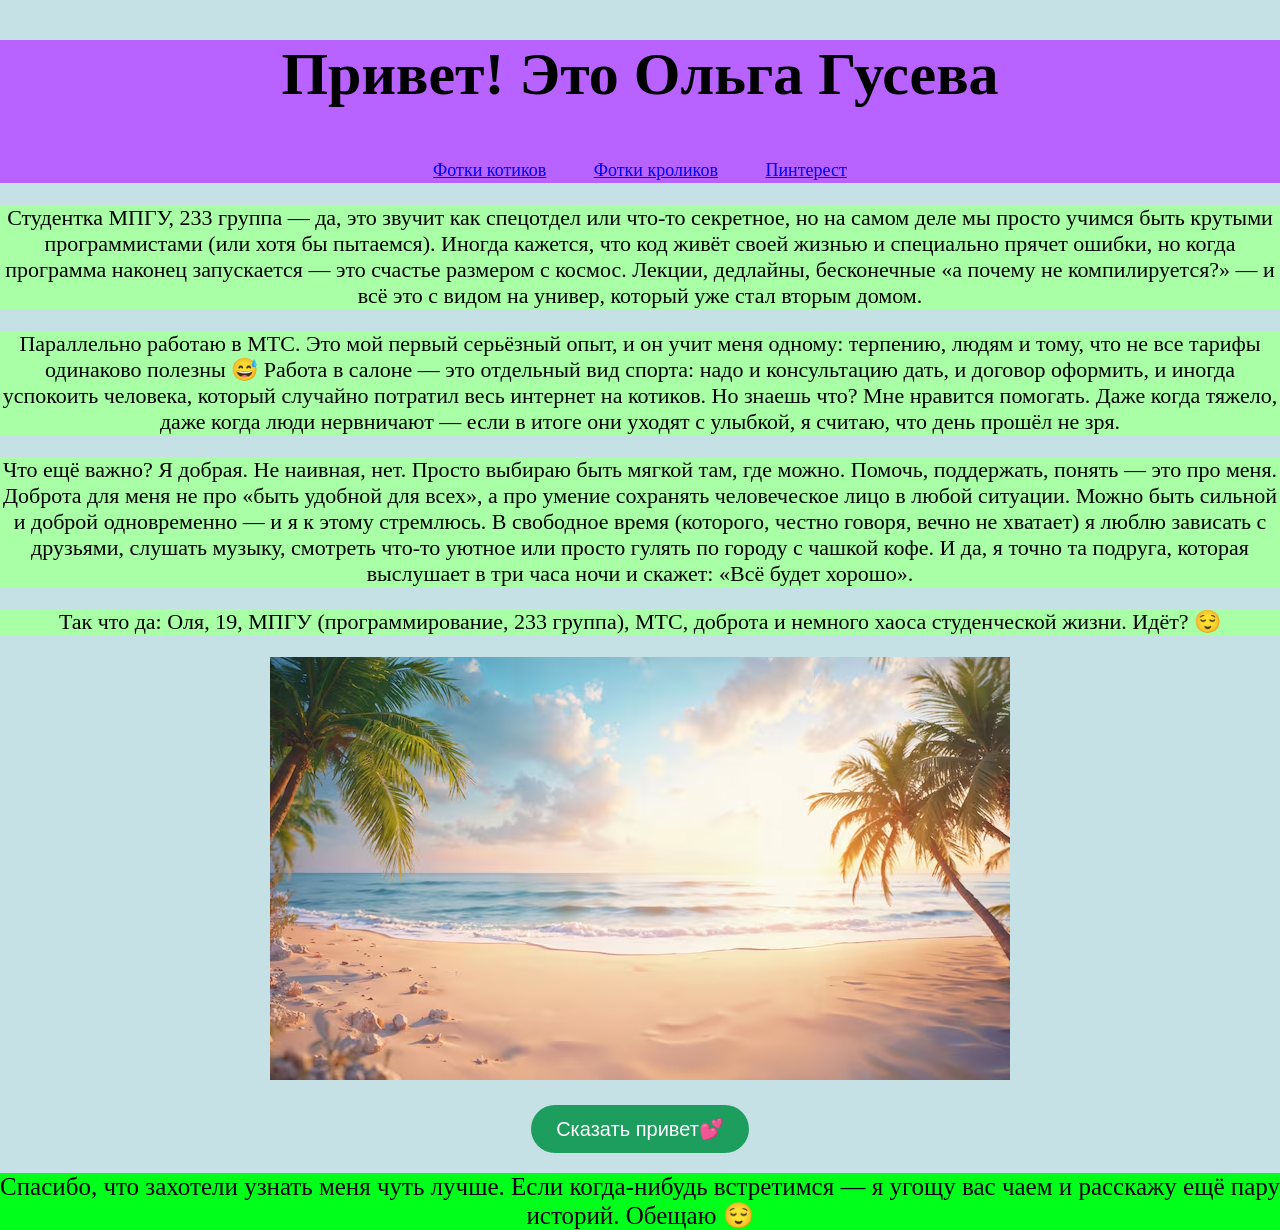
<file: дз1/index.html>
<!DOCTYPE html>
<html lang="en">
<head>
    <meta charset="UTF-8">
    <meta name="viewport" content="width=device-width, initial-scale=1.0">
    <title>Document</title>
     <link rel="stylesheet" href="./style.css">
</head>
<body>
    <div class="container">
    <header class="header">
    <h1 class="title">Привет! Это Ольга Гусева</h1>
    <nav>
        <a href="https://ru.pinterest.com/ideas/смешные-фотографии-кошек/921688220373/">Фотки котиков</a>
        <a href="https://ru.pinterest.com/ideas/милые-кролики/932645957971/">Фотки кроликов</a>
        <a href="https://ru.pinterest.com/">Пинтерест</a>
    </nav>
    </header>
    <main>
        <section>
        <p class="text">
            Студентка МПГУ, 233 группа — да, это звучит как спецотдел или что-то секретное, но на самом деле мы просто учимся быть крутыми программистами (или хотя бы пытаемся). 
            Иногда кажется, что код живёт своей жизнью и специально прячет ошибки, но когда программа наконец запускается — это счастье размером с космос. Лекции, дедлайны, бесконечные 
            «а почему не компилируется?» — и всё это с видом на универ, который уже стал вторым домом.
            </p>
        <p class="text">
            Параллельно работаю в МТС. Это мой первый серьёзный опыт, и он учит меня одному: терпению, людям и тому, что не все тарифы одинаково полезны 😅 Работа в салоне — это отдельный 
            вид спорта: надо и консультацию дать, и договор оформить, и иногда успокоить человека, который случайно потратил весь интернет на котиков. Но знаешь что? Мне нравится помогать.
            Даже когда тяжело, даже когда люди нервничают — если в итоге они уходят с улыбкой, я считаю, что день прошёл не зря.
            </p>
         <p class="text">
            Что ещё важно? Я добрая. Не наивная, нет. Просто выбираю быть мягкой там, где можно. Помочь, поддержать, понять — это про меня. Доброта для меня не про «быть удобной для всех»,
            а про умение сохранять человеческое лицо в любой ситуации. Можно быть сильной и доброй одновременно — и я к этому стремлюсь.
            В свободное время (которого, честно говоря, вечно не хватает) я люблю зависать с друзьями, слушать музыку, смотреть что-то уютное или просто гулять по городу с чашкой кофе. 
            И да, я точно та подруга, которая выслушает в три часа ночи и скажет: «Всё будет хорошо».
            </p>   
         <p class="text"> 
            Так что да: Оля, 19, МПГУ (программирование, 233 группа), МТС, доброта и немного хаоса студенческой жизни. Идёт? 😌
        </p>
        </section>
        <img src="summer.jpg" alt="summer" class="image">

        <button class="btn" onclick="alert('Спасибо, что зашли на страницу! 😊 Буду рада новым знакомствам!')">
            Сказать привет💕
        </button>
  
    </main>
<footer>
<p>
    Спасибо, что захотели узнать меня чуть лучше. Если когда-нибудь встретимся — я угощу вас чаем и расскажу ещё пару историй. Обещаю 😌
</p>
</footer>
</div>
</body>
</html>
</file>
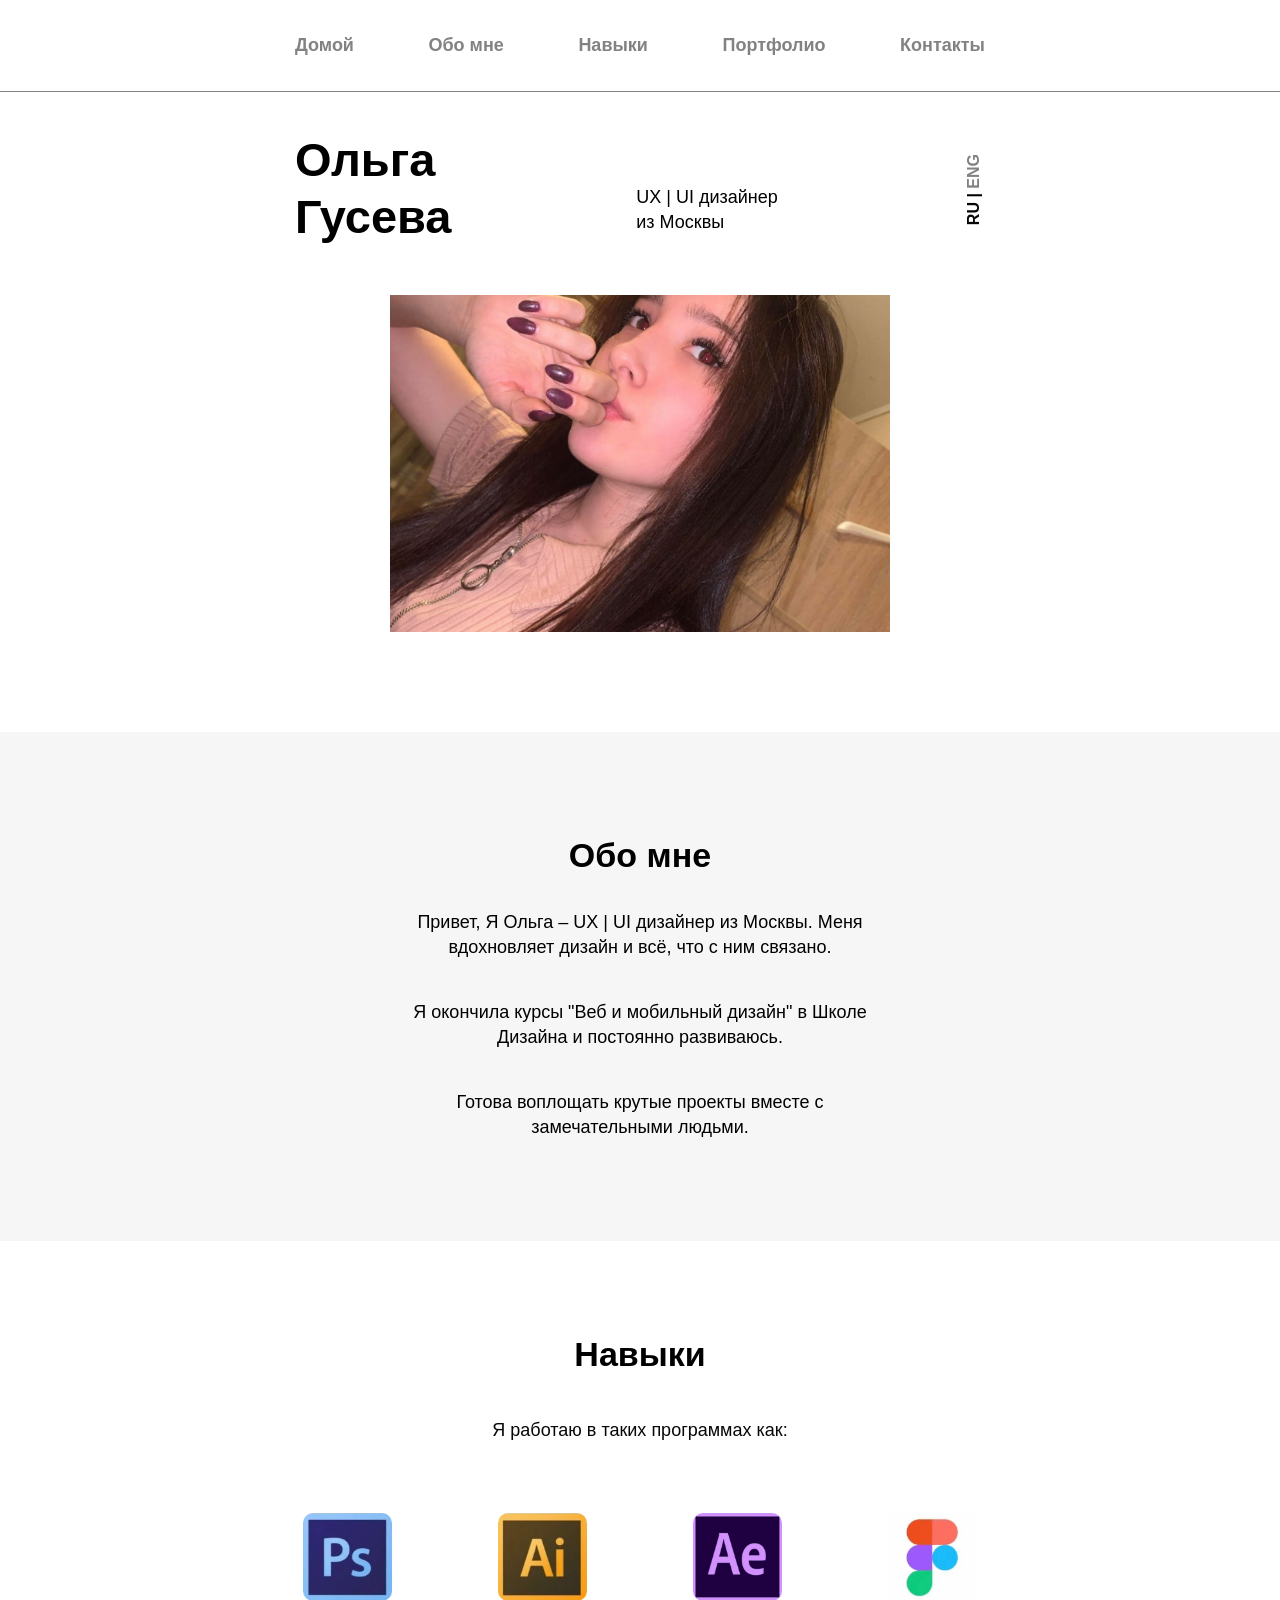
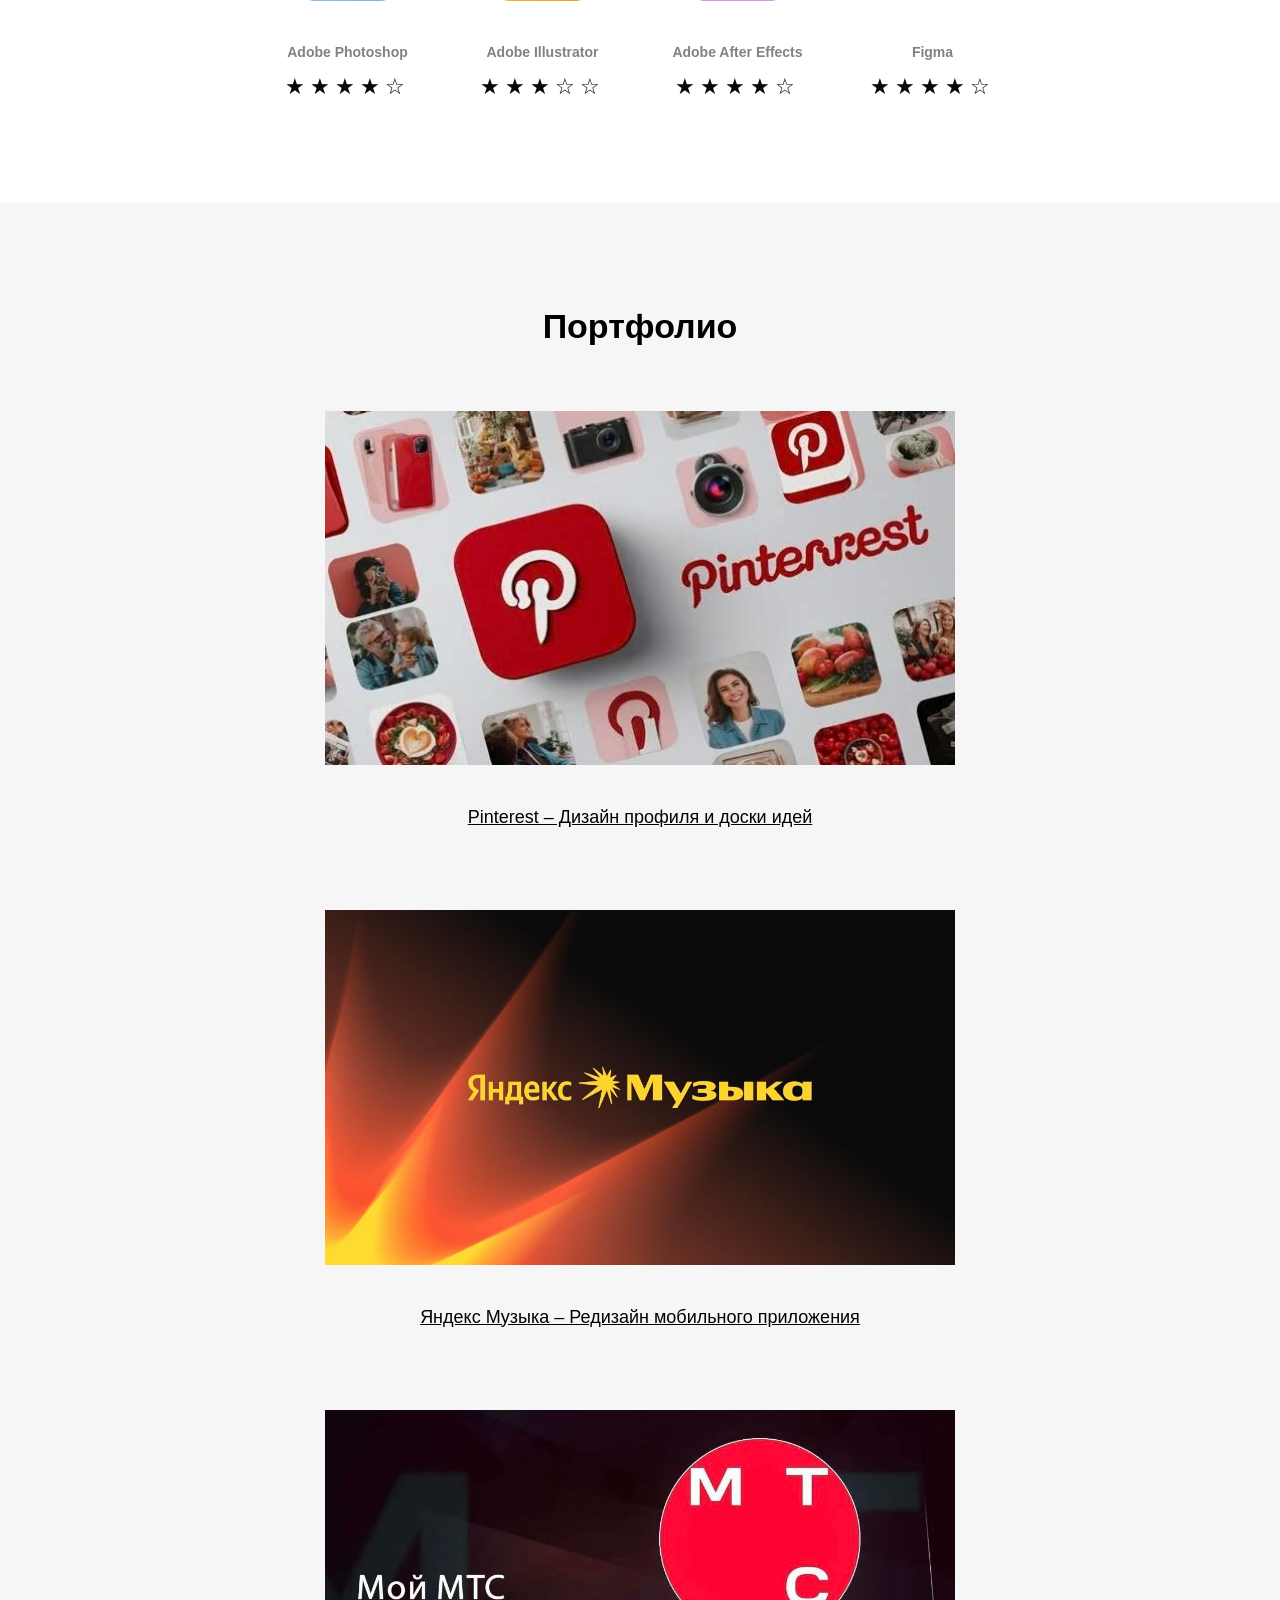
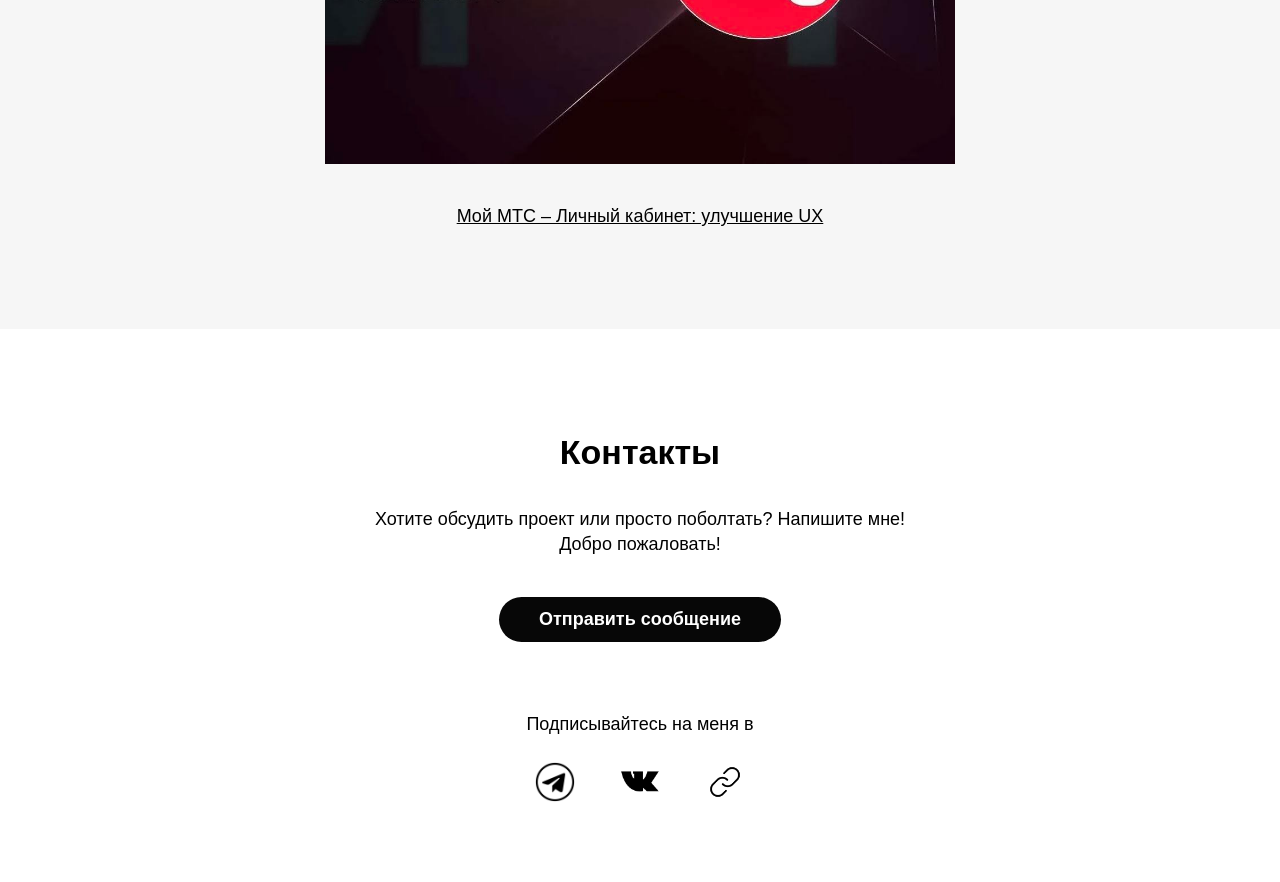
<file: дз2/index.html>
<!DOCTYPE html>
<html lang="ru">
<head>
    <meta charset="UTF-8">
    <meta name="viewport" content="width=device-width, initial-scale=1.0">
    <title>Ольга Гусева | UX/UI дизайнер</title>
    <link rel="stylesheet" href="style.css">
    <style>
        html {
            scroll-behavior: smooth;
        }
        .contact-btn {
            cursor: pointer;
        }
    </style>
</head>
<body>
    <div class="wrapper">
        <header>
            <nav class="menu">
                <a href="#home">Домой</a>
                <a href="#about">Обо мне</a>
                <a href="#skills">Навыки</a>
                <a href="#portfolio">Портфолио</a>
                <a href="#contacts">Контакты</a>
            </nav>
        </header>
        <main>
            <section id="home" class="hero">
                <h1 class="hero-name">Ольга<br>Гусева</h1>
                <div class="hero-info">UX | UI дизайнер<br>из Москвы</div>
                <div class="lang-switch">
                    <a href="index.html" style="text-decoration: none; color: #070707; font-weight: bold;">RU</a> | 
                    <a href="eng.html" style="text-decoration: none; color: #828282;">ENG</a>
                </div>
            </section>
            <div class="image-block">
                <img src="olga.jpg" alt="Портрет Ольги Гусевой">
            </div>
            <section id="about" class="about-me">
                <div class="container">
                    <h2>Обо мне</h2>
                    <p>Привет, Я Ольга – UX | UI дизайнер из Москвы. Меня вдохновляет дизайн и всё, что с ним связано.</p>
                    <p>Я окончила курсы "Веб и мобильный дизайн" в Школе Дизайна и постоянно развиваюсь.</p>
                    <p>Готова воплощать крутые проекты вместе с замечательными людьми.</p>
                </div>
            </section>
            <section id="skills" class="skills-section">
                <h2>Навыки</h2>
                <p class="skills-desc">Я работаю в таких программах как:</p>
                <div class="skills-grid">
                    <div class="skill-card">
                        <img src="ps.jpeg" alt="Adobe Photoshop">
                        <span class="skill-title">Adobe Photoshop</span>
                        <span class="rating">★★★★☆</span>
                    </div>
                    <div class="skill-card">
                        <img src="ai.jpeg" alt="Adobe Illustrator">
                        <span class="skill-title">Adobe Illustrator</span>
                        <span class="rating">★★★☆☆</span>
                    </div>
                    <div class="skill-card">
                        <img src="ae.jpeg" alt="Adobe After Effects">
                        <span class="skill-title">Adobe After Effects</span>
                        <span class="rating">★★★★☆</span>
                    </div>
                    <div class="skill-card">
                        <img src="figma.jpeg" alt="Figma">
                        <span class="skill-title">Figma</span>
                        <span class="rating">★★★★☆</span>
                    </div>
                </div>
            </section>
            <section id="portfolio" class="portfolio-showcase">
                <div class="container">
                    <h2>Портфолио</h2>
                    <div class="project">
                        <div class="project-img-wrapper">
                            <img src="pintr.jpg" alt="Pinterest проект">
                        </div>
                        <p class="project-caption">Pinterest – Дизайн профиля и доски идей</p>
                    </div>
                    <div class="project">
                        <div class="project-img-wrapper">
                            <img src="yandmuz.jpg" alt="Яндекс Музыка проект">
                        </div>
                        <p class="project-caption">Яндекс Музыка – Редизайн мобильного приложения</p>
                    </div>
                    <div class="project">
                        <div class="project-img-wrapper">
                            <img src="mts.jpg" alt="Мой МТС проект">
                        </div>
                        <p class="project-caption">Мой МТС – Личный кабинет: улучшение UX</p>
                    </div>
                </div>
            </section>
        </main>
        <footer>
            <div id="contacts" class="contact-block">
                <h2>Контакты</h2>
                <p>Хотите обсудить проект или просто поболтать? Напишите мне!<br>Добро пожаловать!</p>
                <button class="contact-btn" id="contactBtn">Отправить сообщение</button>
            </div>
            <div class="social-block">
                <p>Подписывайтесь на меня в</p>
                <div class="social-links">
                    <a href="https://t.me/chesssiiii" target="_blank">
                        <img src="tg.png" alt="Telegram" class="social-icon">
                    </a>
                    <a href="https://vk.ru/chessiii" target="_blank">
                        <img src="vk.png" alt="ВКонтакте" class="social-icon">
                    </a>
                    <a href="https://mts-link.ru/?ysclid=mo0iva69yw101020248" target="_blank">
                        <img src="link.png" alt="MTS Link" class="social-icon">

                    </a>
                </div>
            </div>
        </footer>
    </div>

    <script>
        const contactBtn = document.getElementById('contactBtn');
        if (contactBtn) {
            contactBtn.addEventListener('click', function() {
                window.scrollTo({
                    top: 0,
                    behavior: 'smooth'
                });
            });
        }
    </script>
</body>
</html>
</file>
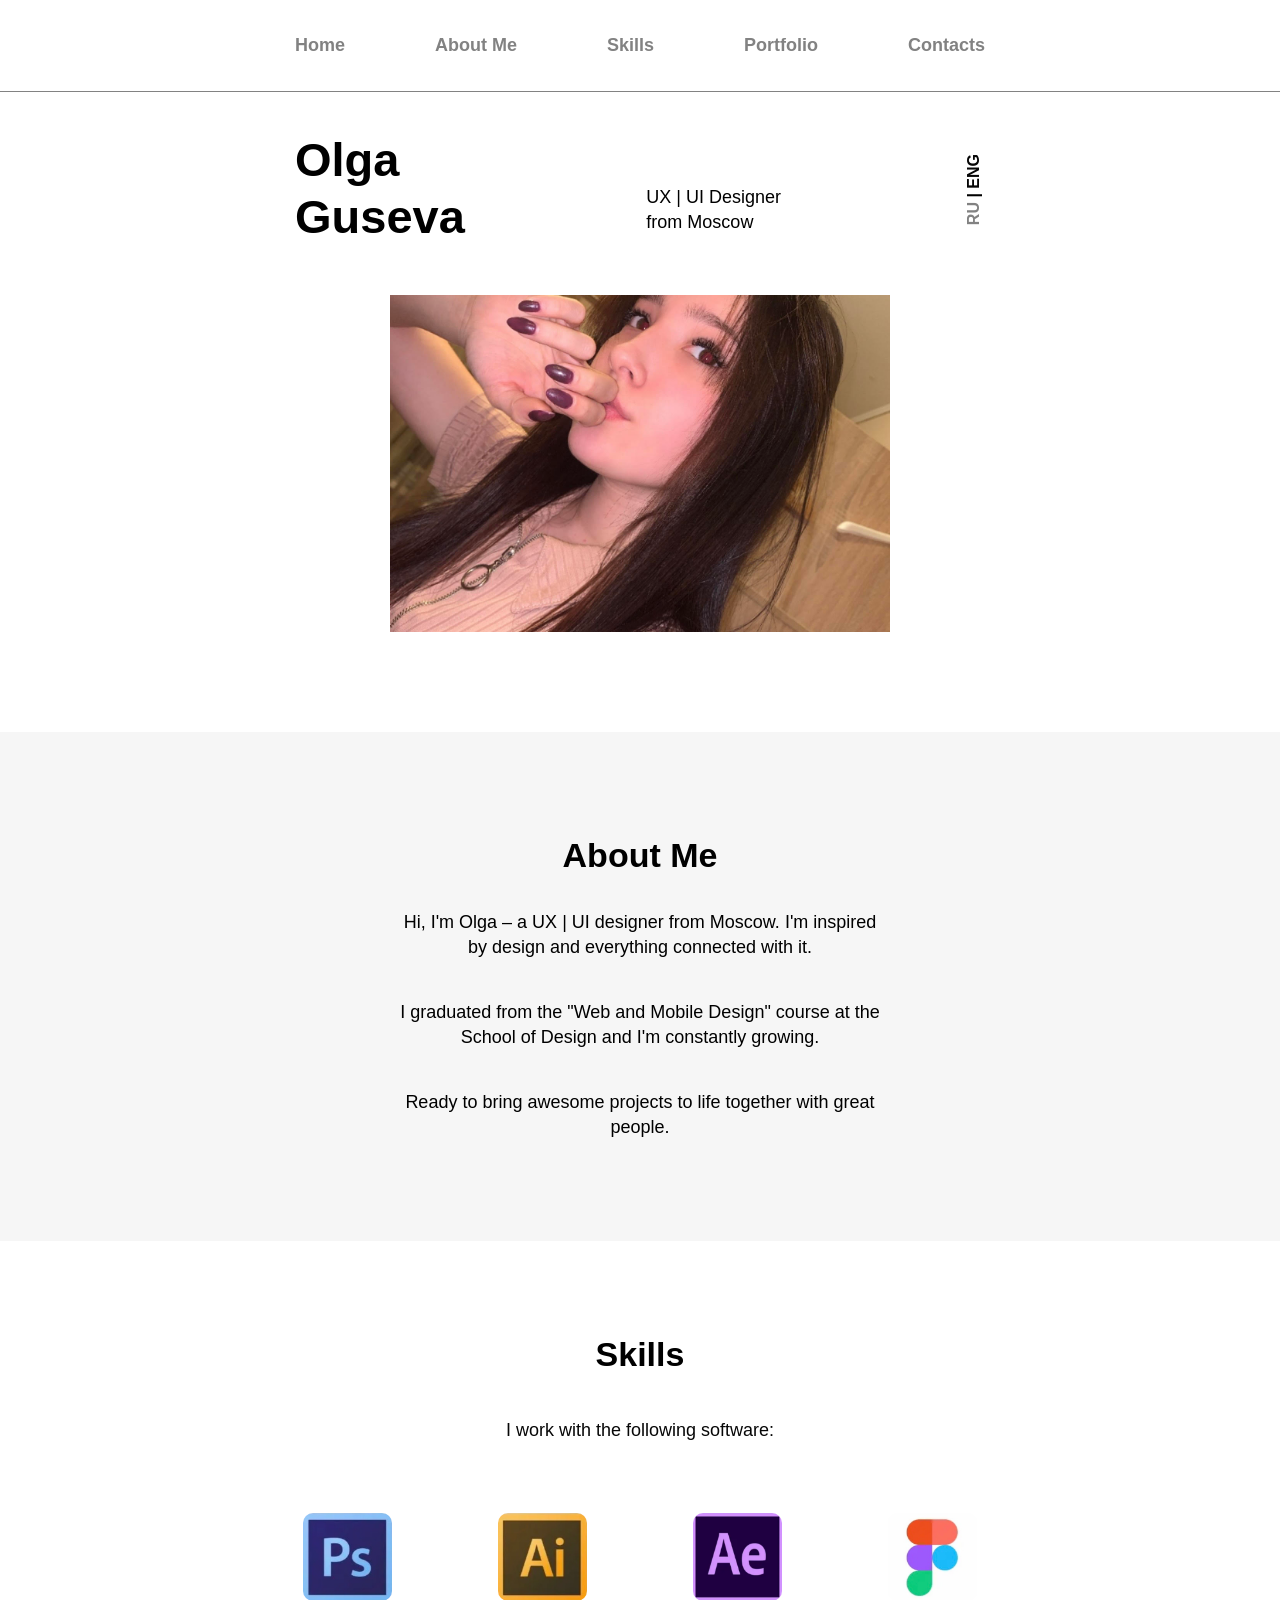
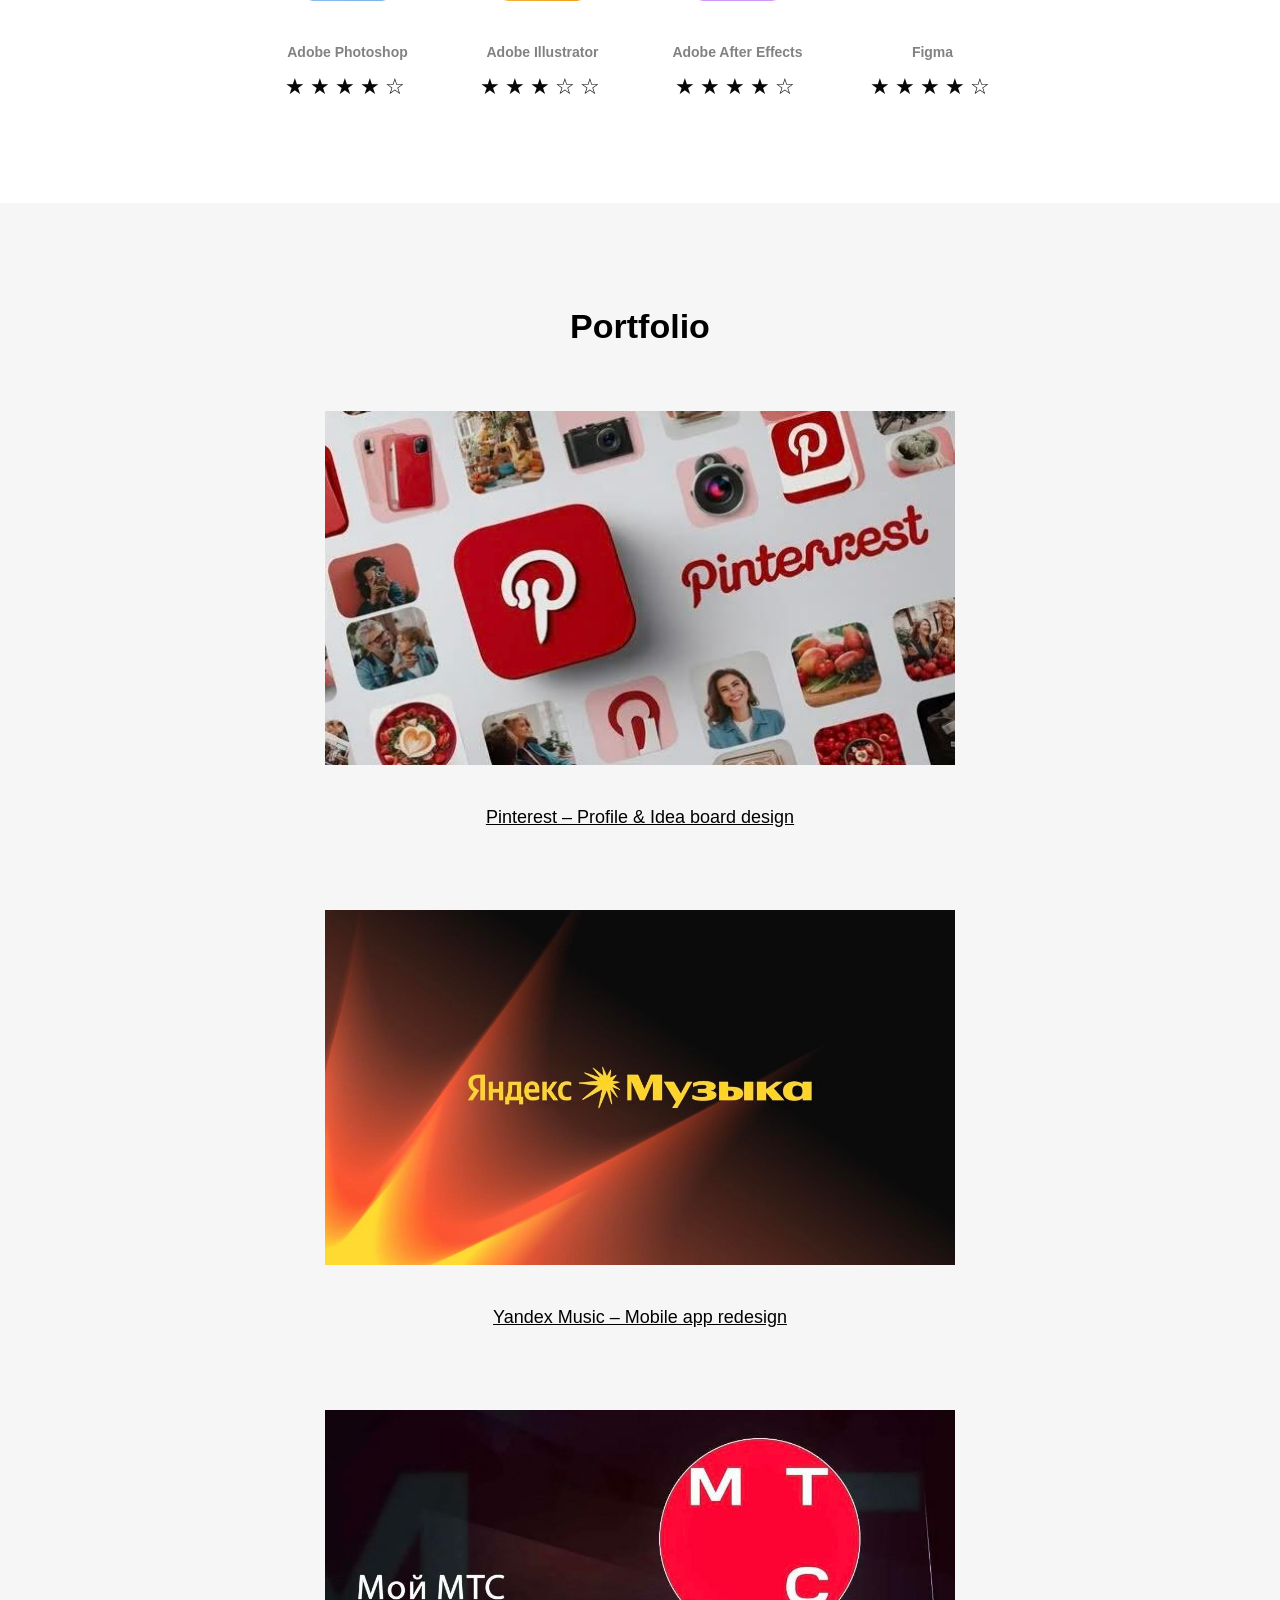
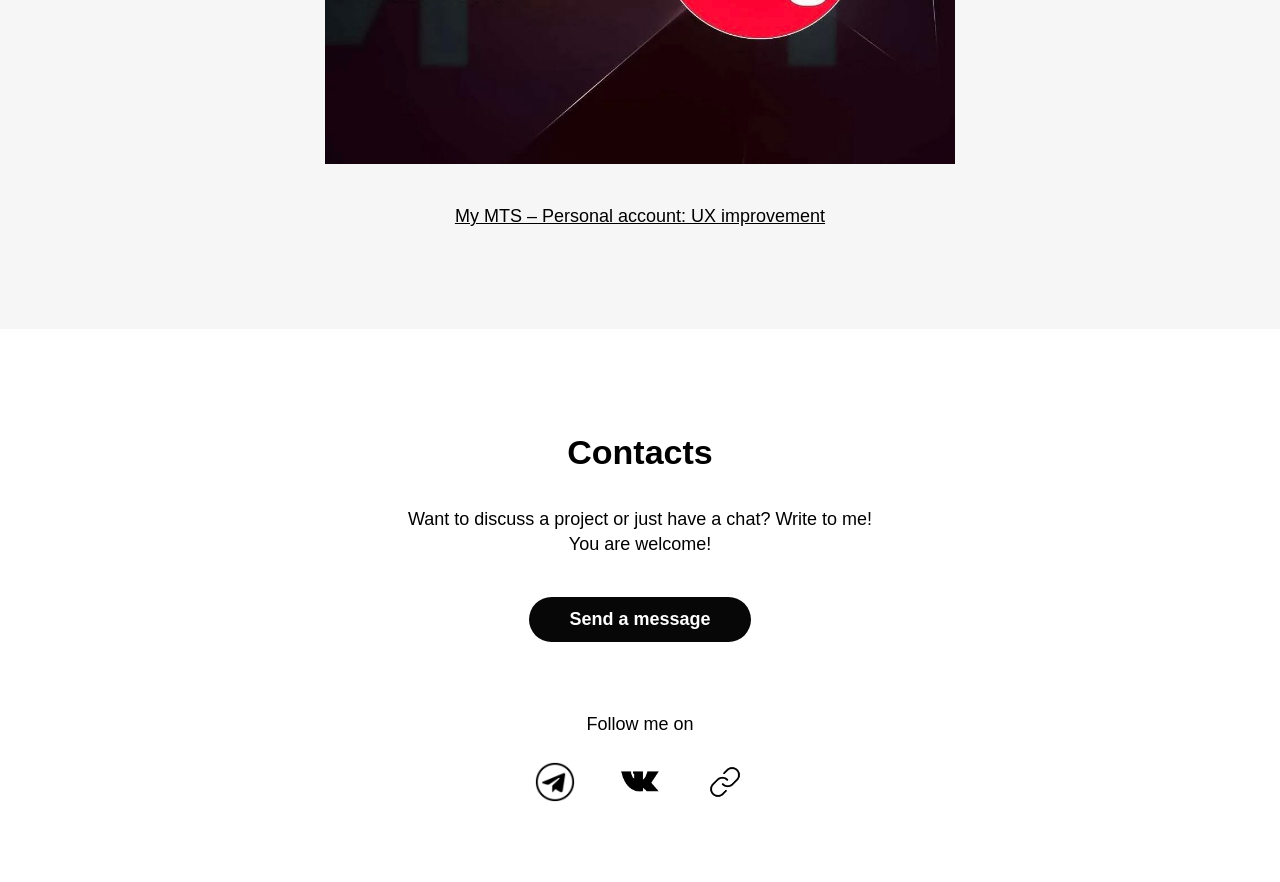
<file: дз2/eng.html>
<!DOCTYPE html>
<html lang="en">
<head>
    <meta charset="UTF-8">
    <meta name="viewport" content="width=device-width, initial-scale=1.0">
    <title>Olga Guseva | UX/UI Designer</title>
    <link rel="stylesheet" href="style.css">
    <style>
        html {
            scroll-behavior: smooth;
        }
        .contact-btn {
            cursor: pointer;
        }
    </style>
</head>
<body>
    <div class="wrapper">
        <header>
            <nav class="menu">
                <a href="#home">Home</a>
                <a href="#about">About Me</a>
                <a href="#skills">Skills</a>
                <a href="#portfolio">Portfolio</a>
                <a href="#contacts">Contacts</a>
            </nav>
        </header>
        <main>
            <section id="home" class="hero">
                <h1 class="hero-name">Olga<br>Guseva</h1>
                <div class="hero-info">UX | UI Designer<br>from Moscow</div>
                <div class="lang-switch">
                    <a href="index.html" style="text-decoration: none; color: #828282;">RU</a> | 
                    <a href="eng.html" style="text-decoration: none; color: #070707; font-weight: bold;">ENG</a>
                </div>
            </section>
            <div class="image-block">
                <img src="olga.jpg" alt="Portrait of Olga Guseva">
            </div>
            <section id="about" class="about-me">
                <div class="container">
                    <h2>About Me</h2>
                    <p>Hi, I'm Olga – a UX | UI designer from Moscow. I'm inspired by design and everything connected with it.</p>
                    <p>I graduated from the "Web and Mobile Design" course at the School of Design and I'm constantly growing.</p>
                    <p>Ready to bring awesome projects to life together with great people.</p>
                </div>
            </section>
            <section id="skills" class="skills-section">
                <h2>Skills</h2>
                <p class="skills-desc">I work with the following software:</p>
                <div class="skills-grid">
                    <div class="skill-card">
                        <img src="ps.jpeg" alt="Adobe Photoshop">
                        <span class="skill-title">Adobe Photoshop</span>
                        <span class="rating">★★★★☆</span>
                    </div>
                    <div class="skill-card">
                        <img src="ai.jpeg" alt="Adobe Illustrator">
                        <span class="skill-title">Adobe Illustrator</span>
                        <span class="rating">★★★☆☆</span>
                    </div>
                    <div class="skill-card">
                        <img src="ae.jpeg" alt="Adobe After Effects">
                        <span class="skill-title">Adobe After Effects</span>
                        <span class="rating">★★★★☆</span>
                    </div>
                    <div class="skill-card">
                        <img src="figma.jpeg" alt="Figma">
                        <span class="skill-title">Figma</span>
                        <span class="rating">★★★★☆</span>
                    </div>
                </div>
            </section>
            <section id="portfolio" class="portfolio-showcase">
                <div class="container">
                    <h2>Portfolio</h2>
                    <div class="project">
                        <div class="project-img-wrapper">
                            <img src="pintr.jpg" alt="Pinterest project">
                        </div>
                        <p class="project-caption">Pinterest – Profile & Idea board design</p>
                    </div>
                    <div class="project">
                        <div class="project-img-wrapper">
                            <img src="yandmuz.jpg" alt="Yandex Music project">
                        </div>
                        <p class="project-caption">Yandex Music – Mobile app redesign</p>
                    </div>
                    <div class="project">
                        <div class="project-img-wrapper">
                            <img src="mts.jpg" alt="My MTS project">
                        </div>
                        <p class="project-caption">My MTS – Personal account: UX improvement</p>
                    </div>
                </div>
            </section>
        </main>
        <footer>
            <div id="contacts" class="contact-block">
                <h2>Contacts</h2>
                <p>Want to discuss a project or just have a chat? Write to me!<br>You are welcome!</p>
                <button class="contact-btn" id="contactBtn">Send a message</button>
            </div>
            <div class="social-block">
                <p>Follow me on</p>
                <div class="social-links">
                    <a href="https://t.me/chesssiiii" target="_blank">
                        <img src="tg.png" alt="Telegram" class="social-icon">
                    </a>
                    <a href="https://vk.ru/chessiii" target="_blank">
                        <img src="vk.png" alt="VKontakte" class="social-icon">
                    </a>
                    <a href="https://mts-link.ru/?ysclid=mo0iva69yw101020248" target="_blank">
                        <img src="link.png" alt="MTS Link" class="social-icon">

                    </a>
                </div>
            </div>
        </footer>
    </div>

    <script>
        const contactBtn = document.getElementById('contactBtn');
        if (contactBtn) {
            contactBtn.addEventListener('click', function() {
                window.scrollTo({
                    top: 0,
                    behavior: 'smooth'
                });
            });
        }
    </script>
</body>
</html>
</file>
<file: дз1/style.css>
.header {
    background-color: rgb(184, 98, 255);
    color: rgb(0, 0, 0);
    text-align: center;
    font-size: 30px;
}

body {
    background-color: rgb(197, 225, 230);   
    margin: 0;
    color: rgb(0, 0, 0);                  
}

.container {
    margin: 0 auto;               
}

nav a {
    font-size: 18px;           
    margin:20px;
}

nav a:hover{
text-decoration: underline;
background-color: rgb(255, 255, 255);
}

.text {
    font-size: 22px;
    background-color: rgb(168, 255, 165);
    text-align: center;
}

.image {
    display: block;
    max-width: 100%;
    height: auto;
    margin: 0 auto 25px auto;      
}

footer {
    background-color: rgb(0, 255, 26);
    text-align: center;
}

footer p {
    margin: 0;
    font-size: 25px;
}

.btn {
  display: block;
    background-color: rgb(30, 158, 94);
    color: white;
    border: none;
    padding: 12px 25px;
    font-size: 20px;
    margin: 20px auto;
    border-radius: 30px;
    text-align: center;
    cursor: pointer;
}

.btn:hover {
    background-color: rgb(33, 100, 47);
}
</file>
<file: дз2/style.css>
* {
    margin: 0;
    padding: 0;
    box-sizing: border-box;
}

body {
    font-family: 'Arial', 'Helvetica', sans-serif;
    background-color: #ffffff;
    color: #000000;
    line-height: 1.4;
}

.container {
    max-width: 750px;
    margin: 0 auto;
    padding: 0 30px;
}

.wrapper {
    max-width: 100%;
    margin: 0 auto;
}

header {
    border-bottom: 1px solid #828282;
    margin-bottom: 40px;
    background-color: #ffffff;
}

.menu {
    display: flex;
    justify-content: space-between;
    padding: 33px 30px;
    max-width: 750px;
    margin: 0 auto;
}

.menu a {
    text-decoration: none;
    font-size: 18px;
    font-weight: bold;
    color: #828282;
    transition: color 0.2s;
}

.menu a:hover {
    color: #070707;
}

.hero {
    display: flex;
    justify-content: space-between;
    align-items: flex-end;
    margin-bottom: 50px;
    flex-wrap: wrap;
    max-width: 750px;
    margin-left: auto;
    margin-right: auto;
    padding: 0 30px;
}

.hero-name {
    font-size: 47px;
    font-weight: bold;
    line-height: 1.2;
    max-width: 300px;
}

.hero-info {
    font-size: 18px;
    font-weight: 500;
    margin-bottom: 10px;
}

.lang-switch {
    font-size: 16px;
    font-weight: bold;
    writing-mode: vertical-rl;
    transform: rotate(180deg);
    margin-bottom: 20px;
}

.image-block {
    text-align: center;
    margin-bottom: 100px;
    padding: 0 30px;
}

.image-block img {
    max-width: 500px;
    width: 100%;
    height: auto;
    border-radius: 0;
    display: block;
    margin: 0 auto;
}

.about-me {
    background-color: #f6f6f6;
    text-align: center;
    padding: 100px 0;
    margin-bottom: 90px;
    width: 100%;
}

.about-me h2 {
    font-size: 34px;
    margin-bottom: 30px;
}

.about-me p {
    font-size: 18px;
    max-width: 485px;
    margin: 0 auto 40px auto;
}

.about-me p:last-child {
    margin-bottom: 0;
}

.skills-section {
    text-align: center;
    margin-bottom: 100px;
    padding: 0 30px;
}

.skills-section h2 {
    font-size: 34px;
    margin-bottom: 40px;
}

.skills-desc {
    font-size: 18px;
    margin-bottom: 70px;
    color: #070707;
}

.skills-grid {
    display: flex;
    justify-content: space-between;
    flex-wrap: wrap;
    gap: 30px;
    max-width: 750px;
    margin: 0 auto;
}

.skill-card {
    flex: 1;
    min-width: 150px;
    text-align: center;
}

.skill-card img {
    width: 89px;
    height: 88px;
    margin-bottom: 20px;
    object-fit: cover;
    border-radius: 10px;
}

.skill-title {
    display: block;
    font-size: 14px;
    font-weight: bold;
    color: #828282;
    margin: 15px 0 10px;
}

.rating {
    font-size: 22px;
    letter-spacing: 5px;
    color: #070707;
}

.portfolio-showcase {
    background-color: #f6f6f6;
    text-align: center;
    padding: 100px 0;
    width: 100%;
}

.portfolio-showcase h2 {
    font-size: 34px;
    margin-bottom: 60px;
}

.project {
    margin-bottom: 80px;
    max-width: 750px;
    margin-left: auto;
    margin-right: auto;
    padding: 0 30px;
}

.project:last-child {
    margin-bottom: 0;
}

.project-img-wrapper {
    max-width: 100%;
    margin: 0 auto 40px auto;
    background-color: #eaeaea;
    overflow: hidden;
}

.project-img-wrapper img {
    width: 100%;
    height: auto;
    display: block;
    object-fit: cover;
}

.project-caption {
    font-size: 18px;
    text-decoration: underline;
    font-weight: 500;
}

footer {
    text-align: center;
    padding: 100px 0 50px;
    width: 100%;
}

.contact-block {
    max-width: 800px;
    margin: 0 auto;
    padding: 0 30px;
}

.contact-block h2 {
    font-size: 34px;
    margin-bottom: 30px;
}

.contact-block p {
    font-size: 18px;
    margin-bottom: 40px;
}

.contact-btn {
    background: #070707;
    color: white;
    border: none;
    border-radius: 30px;
    padding: 12px 40px;
    font-size: 18px;
    font-weight: bold;
    cursor: pointer;
    margin-bottom: 70px;
    transition: background 0.2s;
}

.contact-btn:hover {
    background: #333333;
}

.social-block {
    max-width: 800px;
    margin: 0 auto;
    padding: 0 30px;
}

.social-block p {
    margin-bottom: 20px;
    font-size: 18px;
}

.social-links {
    display: flex;
    justify-content: center;
    gap: 45px;
    flex-wrap: wrap;
    margin: 25px 0 30px;
}

.social-icon {
    width: 40px;
    height: 40px;
    object-fit: contain;
    transition: transform 0.2s ease, opacity 0.2s ease;
    display: block;
}

.social-icon:hover {
    transform: scale(1.1);
    opacity: 0.8;
}
</file>
